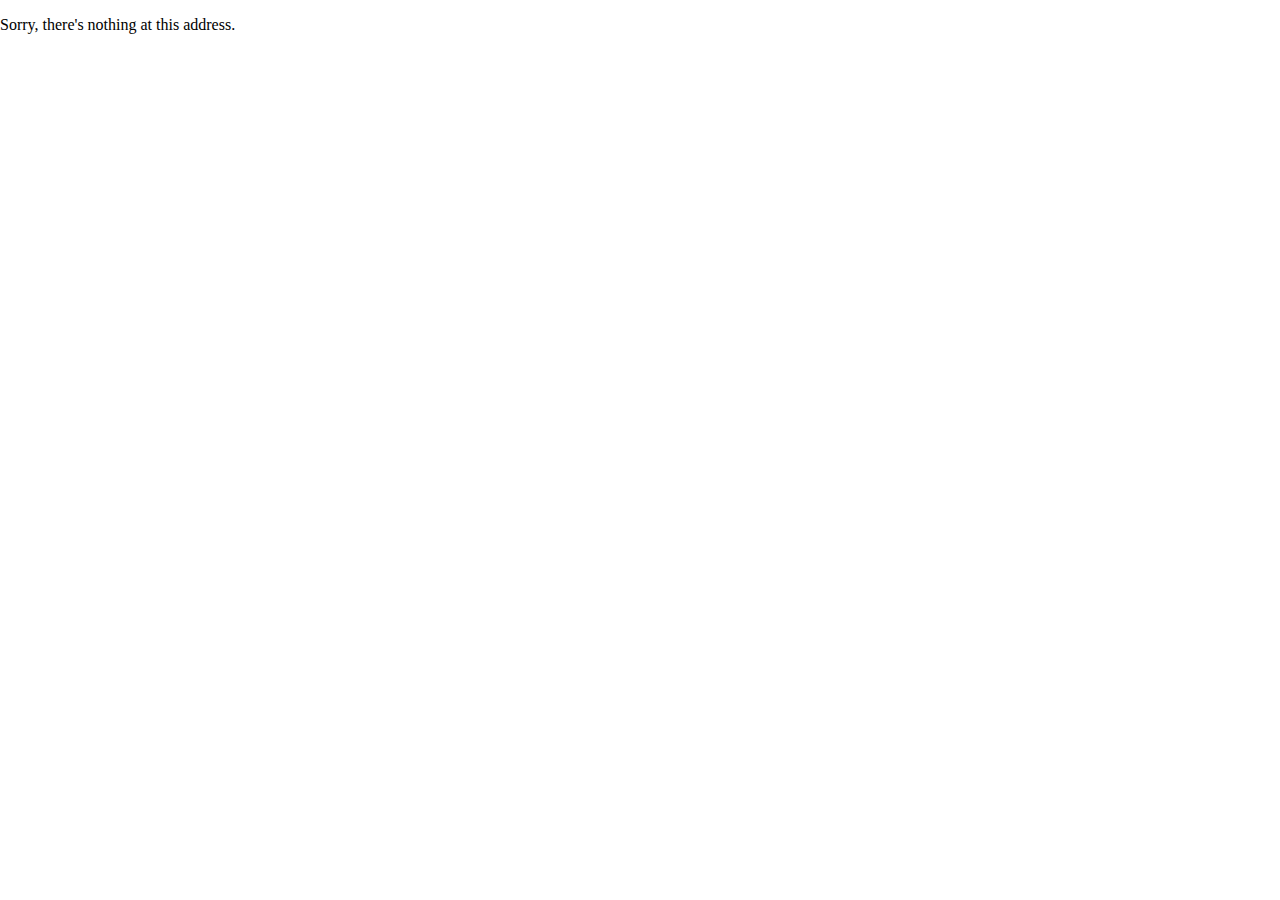
<file: BrowserLight/index.html>
<!DOCTYPE html>
<html lang="en">

<head>
    <meta charset="utf-8" />
    <meta name="viewport" content="width=device-width, initial-scale=1.0" />
    <title>BrowserLight</title>
    <base href="./" />
    <link rel="stylesheet" href="css/app.css" />
    <link href="BrowserLight.styles.css" rel="stylesheet" />
    <link href="manifest.webmanifest" rel="manifest" />
    <link rel="apple-touch-icon" sizes="512x512" href="icon-512.png" />
    <link rel="apple-touch-icon" sizes="192x192" href="icon-192.png" />
</head>

<body>
    <div id="app">
        <svg class="loading-progress">
            <circle r="40%" cx="50%" cy="50%" />
            <circle r="40%" cx="50%" cy="50%" />
        </svg>
        <div class="loading-progress-text"></div>
    </div>

    <div id="blazor-error-ui">
        An unhandled error has occurred.
        <a href="" class="reload">Reload</a>
        <a class="dismiss">🗙</a>
    </div>
    <script src="_framework/blazor.webassembly.js"></script>
    <script src="_content/Radzen.Blazor/Radzen.Blazor.js"></script>
    <script>navigator.serviceWorker.register('service-worker.js');</script>

</body>

</html>
</file>
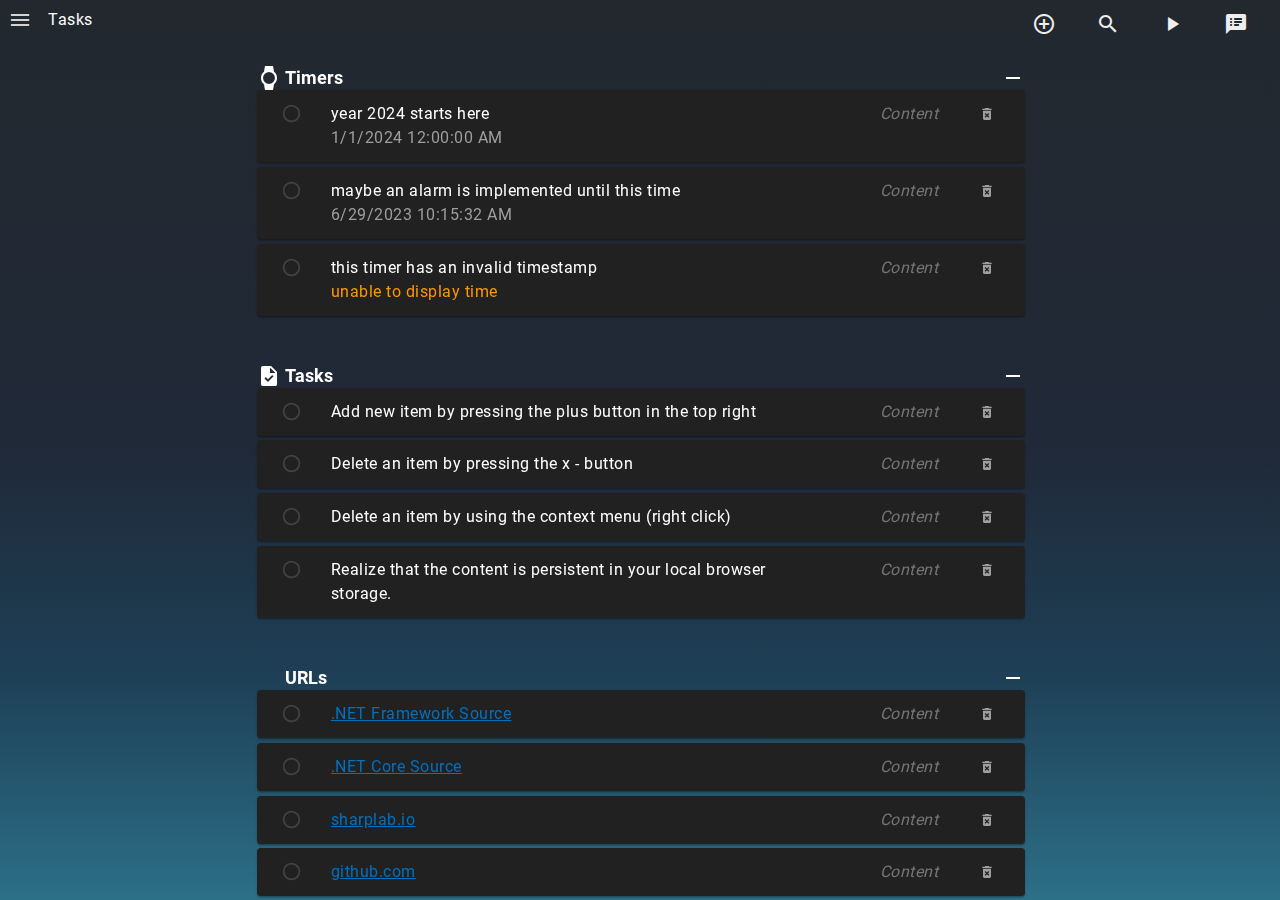
<file: VAWASM/index.html>
<!DOCTYPE html>
<html lang="en">

<head>
    <meta charset="utf-8" />
    <meta name="viewport" content="width=device-width, initial-scale=1.0, maximum-scale=1.0, user-scalable=no" />
    <title>VAWASM</title>
    <base href="./" />
    <!--
    <link href="css/bootstrap/bootstrap.min.css" rel="stylesheet" />
    <link href="css/app.css" rel="stylesheet" />
    -->
    <link href="_content/VAApp/css/app.css" rel="stylesheet" />
    <link href="VAWASM.styles.css" rel="stylesheet" />

    <!-- added by hand ... need some automation to add the needed components at compile time for WASM(bjoern) -->
    <link href="_content/Radzen.Blazor/css/material-base.css" rel="stylesheet" />
</head>

<body>
    <div id="app">Loading...</div>

    <div id="blazor-error-ui">
        An unhandled error has occurred.
        <a href="" class="reload">Reload</a>
        <a class="dismiss">🗙</a>
    </div>
    <script src="_framework/blazor.webassembly.js"></script>


    <!-- added by hand ... need some automation to add the needed components at compile time for WASM(bjoern) -->
    <script src="_content/Radzen.Blazor/Radzen.Blazor.js"></script>

    <script>
        var localstorage = {
            set: function (key, data) {
                localStorage.setItem(key, data);
            },
            get: function (key) {
                return localStorage.getItem(key);
            },
            remove: function (key) {
                localStorage.removeItem(key);
            }
        };
    </script>
</body>

</html>
</file>
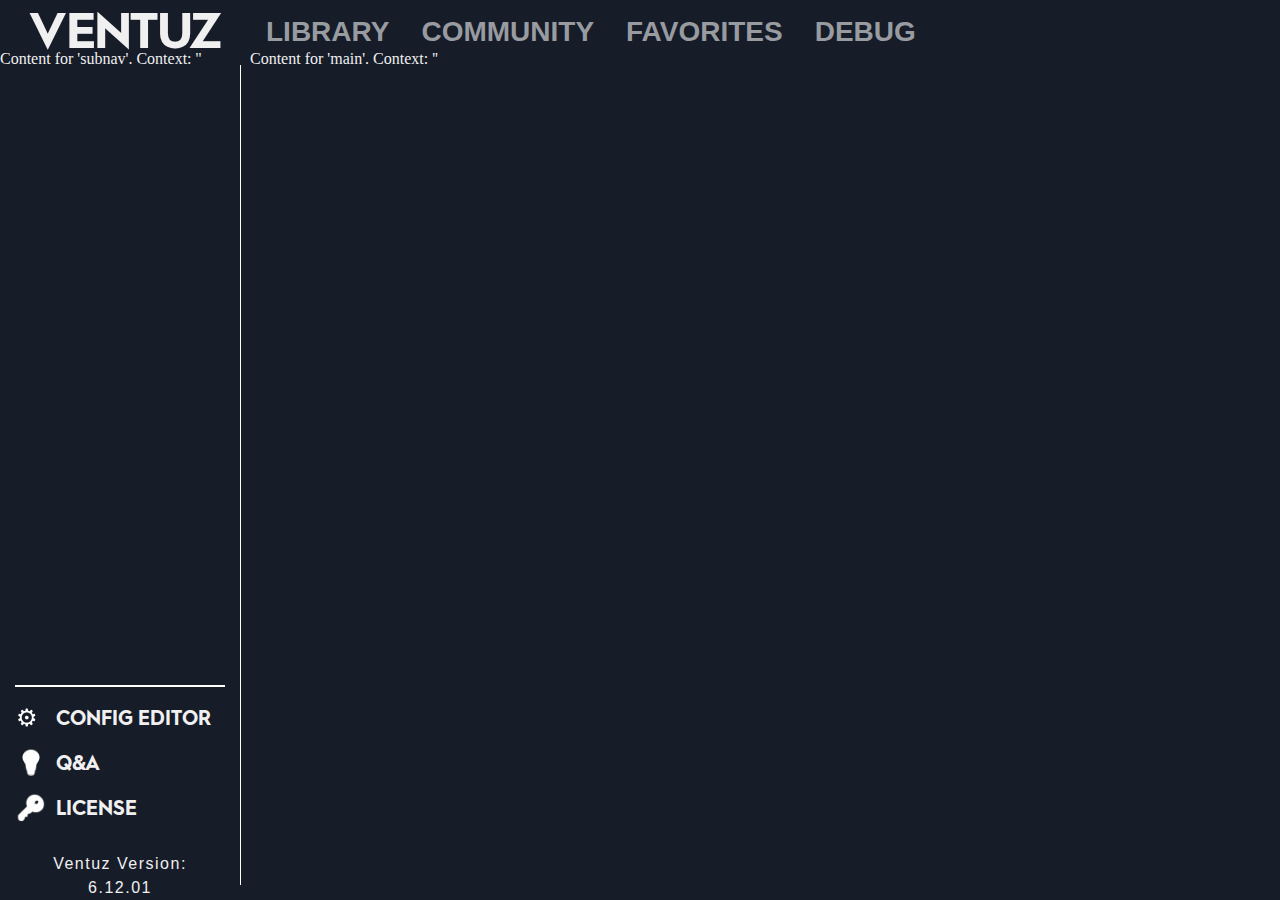
<file: launcher/wwwroot/index.html>
<!DOCTYPE html>
<html lang="en">

<head>
    <meta charset="utf-8" />
    <meta name="viewport" content="width=device-width, initial-scale=1.0, maximum-scale=1.0, user-scalable=no" />
    <title>LauncherWASM</title>
    <base href="./" />
    <!--
    <link href="css/bootstrap/bootstrap.min.css" rel="stylesheet" />
    <link href="css/app.css" rel="stylesheet" />
    -->
    <link href="content/LauncherApp/css/app.css" rel="stylesheet" />
    <link href="LauncherWASM.styles.css" rel="stylesheet" />
</head>

<body>
    <div id="app">Loading...</div>

    <div id="blazor-error-ui">
        An unhandled error has occurred.
        <a href="" class="reload">Reload</a>
        <a class="dismiss">🗙</a>
    </div>
    <script src="framework/blazor.webassembly.js"></script>
</body>

</html>
</file>
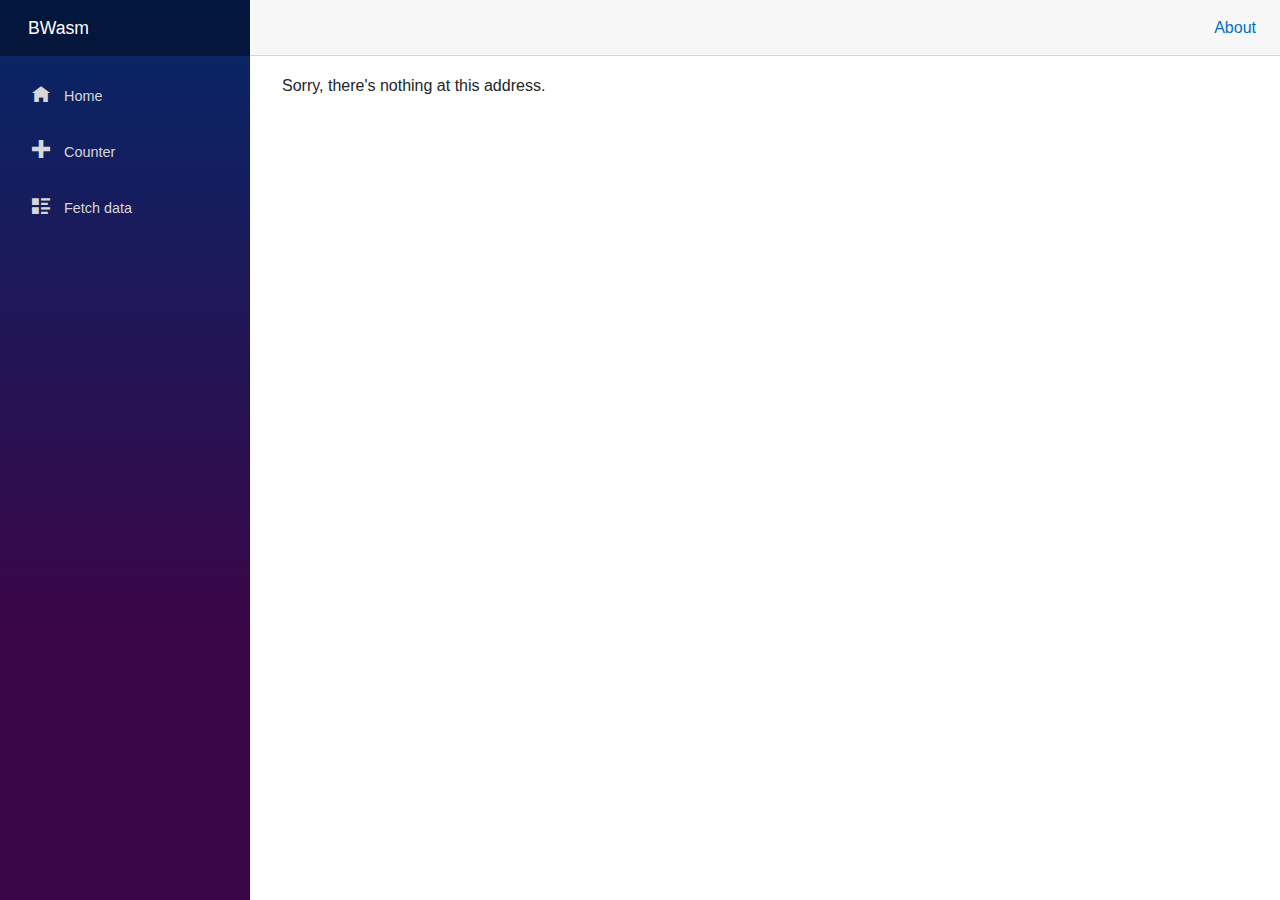
<file: blazor_01/projects/BWasm/bin/Debug/net6.0/publish/wwwroot/index.html>
<!DOCTYPE html>
<html lang="en">

<head>
    <meta charset="utf-8" />
    <meta name="viewport" content="width=device-width, initial-scale=1.0, maximum-scale=1.0, user-scalable=no" />
    <title>BWasm</title>
    <base href="./" />
    <link href="css/bootstrap/bootstrap.min.css" rel="stylesheet" />
    <link href="css/app.css" rel="stylesheet" />
    <link href="BWasm.styles.css" rel="stylesheet" />
    <script> MyDOMGetBoundingClientRect = (element, parm) => { return element.getBoundingClientRect(); }; </script>
</head>

<body>
    <div id="app">Loading...</div>

    <div id="blazor-error-ui">
        An unhandled error has occurred.
        <a href="" class="reload">Reload</a>
        <a class="dismiss">🗙</a>
    </div>
    <script src="framework/blazor.webassembly.js"></script>
</body>

</html>
</file>
<file: BrowserLight/css/app.css>
body {
    margin: 0px;
}

.valid.modified:not([type=checkbox]) {
    outline: 1px solid #26b050;
}

.invalid {
    outline: 1px solid red;
}

.validation-message {
    color: red;
}

#blazor-error-ui {
    background: lightyellow;
    bottom: 0;
    box-shadow: 0 -1px 2px rgba(0, 0, 0, 0.2);
    display: none;
    left: 0;
    padding: 0.6rem 1.25rem 0.7rem 1.25rem;
    position: fixed;
    width: 100%;
    z-index: 1000;
}

    #blazor-error-ui .dismiss {
        cursor: pointer;
        position: absolute;
        right: 0.75rem;
        top: 0.5rem;
    }

.blazor-error-boundary {
    background: url([data-uri]) no-repeat 1rem/1.8rem, #b32121;
    padding: 1rem 1rem 1rem 3.7rem;
    color: white;
}

    .blazor-error-boundary::after {
        content: "An error has occurred."
    }

.loading-progress {
    position: relative;
    display: block;
    width: 8rem;
    height: 8rem;
    margin: 20vh auto 1rem auto;
}

    .loading-progress circle {
        fill: none;
        stroke: #e0e0e0;
        stroke-width: 0.6rem;
        transform-origin: 50% 50%;
        transform: rotate(-90deg);
    }

        .loading-progress circle:last-child {
            stroke: #1b6ec2;
            stroke-dasharray: calc(3.141 * var(--blazor-load-percentage, 0%) * 0.8), 500%;
            transition: stroke-dasharray 0.05s ease-in-out;
        }

.loading-progress-text {
    position: absolute;
    text-align: center;
    font-weight: bold;
    inset: calc(20vh + 3.25rem) 0 auto 0.2rem;
}

    .loading-progress-text:after {
        content: var(--blazor-load-percentage-text, "Loading");
    }

code {
    color: #c02d76;
}
</file>
<file: BrowserLight/BrowserLight.styles.css>
/* /Components/LightScreen.razor.rz.scp.css */
.lightScreen[b-ydp2ubou6o] {
    width: 100%;
    height: 100%;
    background-color: #f00;
}

.lightScreen_anim_change[b-ydp2ubou6o] {
    transition: background-color 1000ms linear;
}
/* /Components/Pages/Home.razor.rz.scp.css */
.bl_mainContainer[b-j7da2cq2sy] {
    display: grid;
    grid-template-columns: 1fr 1fr 1fr;
    grid-template-rows: 1fr 1fr 1fr;

    height: 100vh;
}

.bl_fullscreen[b-j7da2cq2sy] {
    grid-area: 1 / 1 / 4 / 4;
}
</file>
<file: VAWASM/_content/VAApp/css/app.css>
﻿@import url('definitions.css');
@import url('blazorserver.css');
@import url('VAApp.css');
@import url('RadzenOverrides.css');
</file>
<file: VAWASM/VAWASM.styles.css>
@import '_content/Ventuz.Blazor.Base/Ventuz.Blazor.Base.bundle.scp.css';
@import '_content/Ventuz.Blazor.TTY/Ventuz.Blazor.TTY.bundle.scp.css';
@import '_content/VAApp/VAApp.bundle.scp.css';

/* /Shared/MainLayout.razor.rz.scp.css */
.page[b-riz1rwn9rj] {
    position: relative;
    display: flex;
    flex-direction: column;
}

main[b-riz1rwn9rj] {
    flex: 1;
}

.sidebar[b-riz1rwn9rj] {
    background-image: linear-gradient(180deg, rgb(5, 39, 103) 0%, #3a0647 70%);
}

.top-row[b-riz1rwn9rj] {
    background-color: #f7f7f7;
    border-bottom: 1px solid #d6d5d5;
    justify-content: flex-end;
    height: 3.5rem;
    display: flex;
    align-items: center;
}

    .top-row[b-riz1rwn9rj]  a, .top-row .btn-link[b-riz1rwn9rj] {
        white-space: nowrap;
        margin-left: 1.5rem;
    }

    .top-row a:first-child[b-riz1rwn9rj] {
        overflow: hidden;
        text-overflow: ellipsis;
    }

@media (max-width: 640.98px) {
    .top-row:not(.auth)[b-riz1rwn9rj] {
        display: none;
    }

    .top-row.auth[b-riz1rwn9rj] {
        justify-content: space-between;
    }

    .top-row a[b-riz1rwn9rj], .top-row .btn-link[b-riz1rwn9rj] {
        margin-left: 0;
    }
}

@media (min-width: 641px) {
    .page[b-riz1rwn9rj] {
        flex-direction: row;
    }

    .sidebar[b-riz1rwn9rj] {
        width: 250px;
        height: 100vh;
        position: sticky;
        top: 0;
    }

    .top-row[b-riz1rwn9rj] {
        position: sticky;
        top: 0;
        z-index: 1;
    }

    .top-row[b-riz1rwn9rj], article[b-riz1rwn9rj] {
        padding-left: 2rem !important;
        padding-right: 1.5rem !important;
    }
}
</file>
